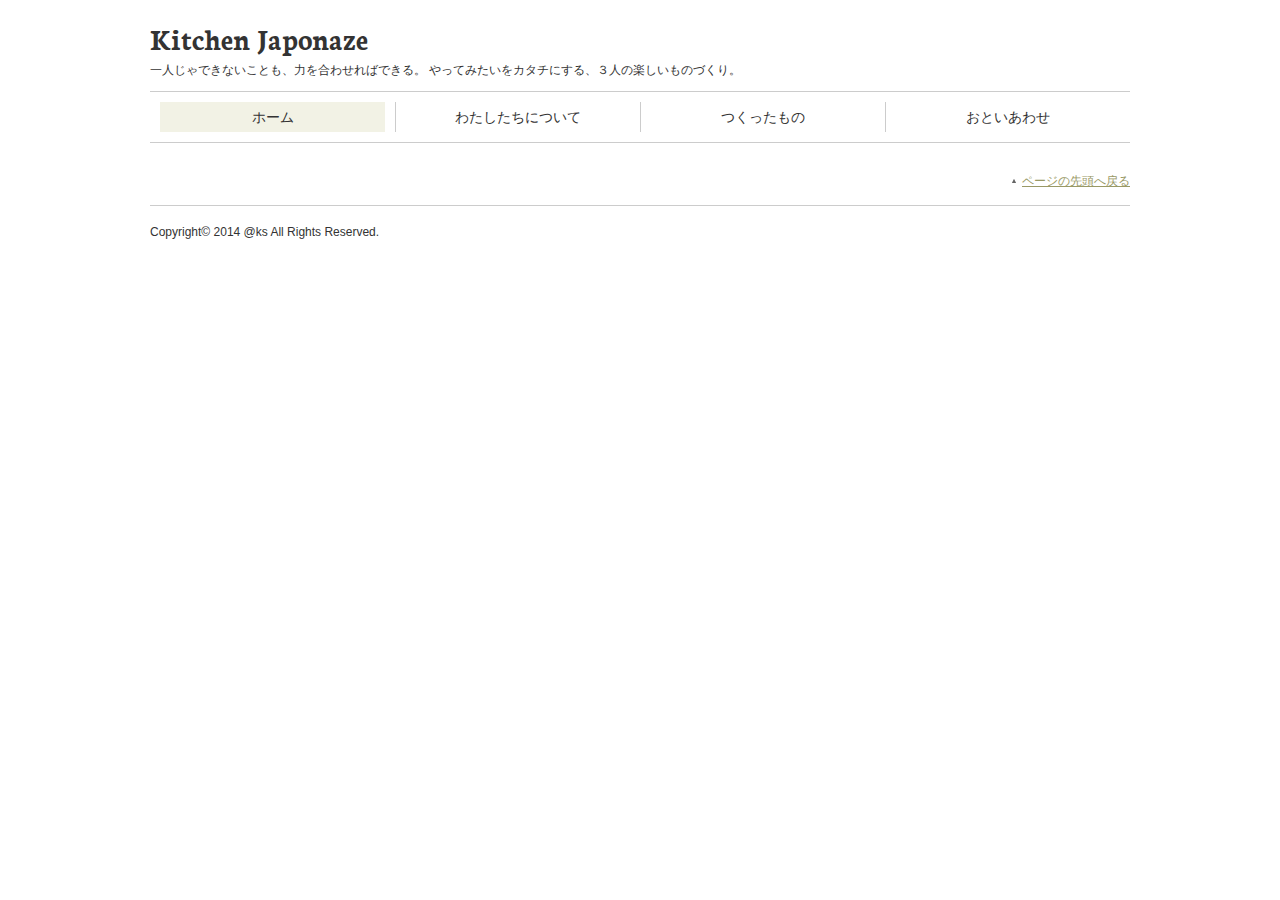
<file: index.html>
<!DOCTYPE html>
<html lang="ja">
<head>
<meta charset="utf-8">
<title>kitchen japonaze</title>
<link rel="stylesheet" href="common/css/normalize.css">
<link rel="stylesheet" href="common/css/style.css">
</head>
<body>

<div id="page">


<header id="pageHead">

   <h1 id="siteTitle"> Kitchen Japonaze</h1>
   <p id="catchcopy">一人じゃできないことも、力を合わせればできる。
   やってみたいをカタチにする、３人の楽しいものづくり。</p>

   <nav class="globalNavi">
      <ul>
         <li class="current"><a href="index.html">ホーム</a></li>
         <li><a href="about/index.html">わたしたちについて</a></li>
	 <li><a href="portfolio/index.html">つくったもの</a></li>
         <li><a href="contact/index.html">おといあわせ</a></li>
      </ul>
   </nav>
	   
</header><!-- 終了　#pageHead -->


<div id="pageBody">


</div><!-- 終了　#pageBody -->


<p class="pagetop"><a href="#page">ページの先頭へ戻る</a></p>

<footer id="pageFoot">
   <p id="copyright">
      <small>Copyright&copy; 2014 @ks All Rights Reserved.</small>
   </p>
</footer><!-- 終了　#pageFoot -->


</div><!-- 終了　#page -->


</body>
</html>
</file>
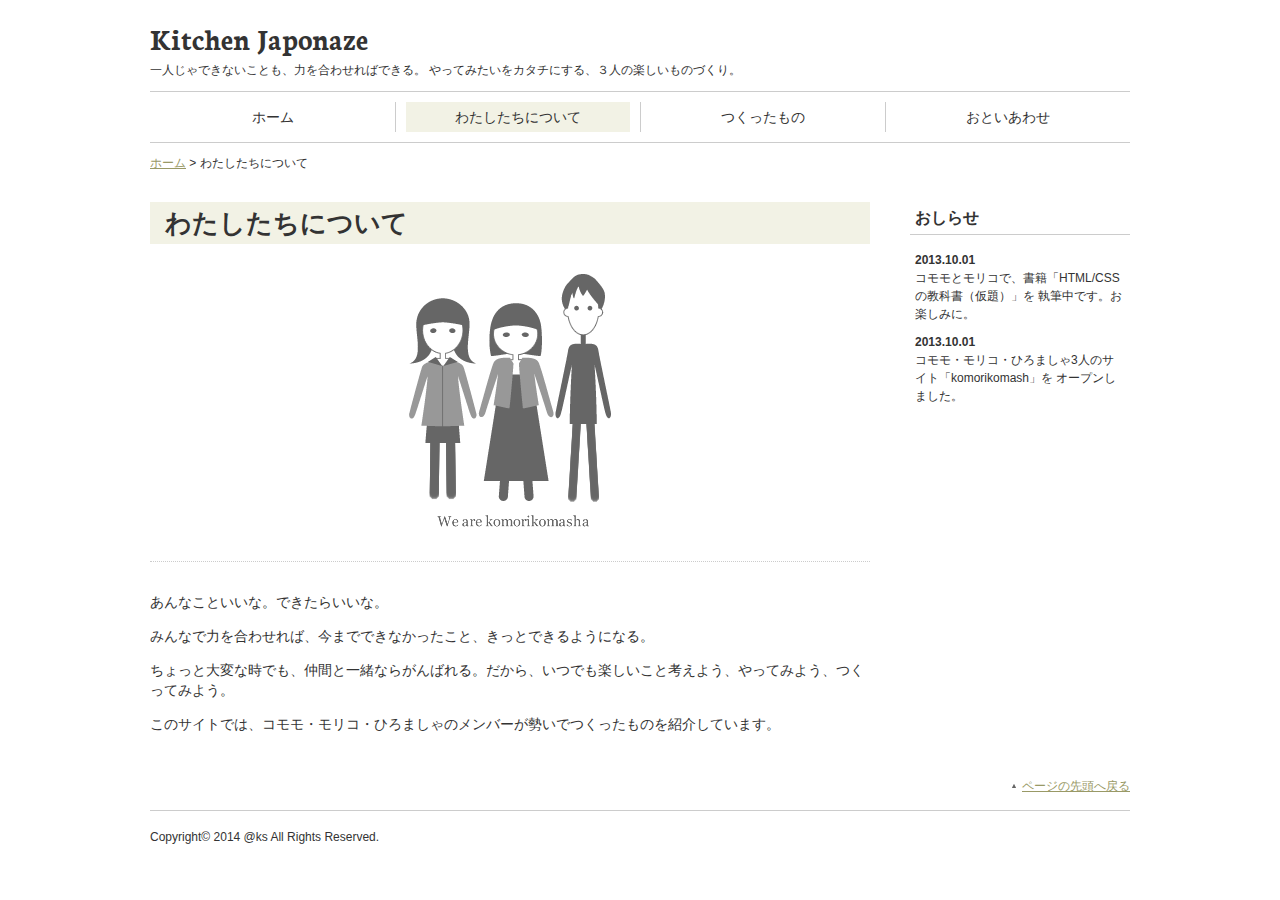
<file: about/index.html>
<!DOCTYPE html>
<html lang="ja">
<head>
<meta charset="utf-8">
<title>kitchen japonaze</title>
<link rel="stylesheet" href="../common/css/normalize.css">
<link rel="stylesheet" href="../common/css/style.css">
</head>
<body>

<div id="page">


<header id="pageHead">

   <h1 id="siteTitle"> Kitchen Japonaze</h1>
   <p id="catchcopy">一人じゃできないことも、力を合わせればできる。
   やってみたいをカタチにする、３人の楽しいものづくり。</p>

   <nav class="globalNavi">
      <ul>
         <li><a href="../index.html">ホーム</a></li>
         <li class="current"><a href="index.html">わたしたちについて</a></li>
	 <li><a href="../portfolio/index.html">つくったもの</a></li>
         <li><a href="../contact/index.html">おといあわせ</a></li>
      </ul>
   </nav>
	   
</header><!-- 終了　#pageHead -->

<p class="topicPath"><a href="../index.html">ホーム</a> &gt; わたしたちについて</p>




<div id="pageBody">

   <div id="pageBodyMain">
	   <article class="articleDetail"> 
	   <h1 class="pageTitle">わたしたちについて</h1>
	   <div class="imageCenter">
		<img src="images/img_01.png" alt="" width="202" height="253">
	   </div>
	   <p>あんなこといいな。できたらいいな。</p>
	   <p>みんなで力を合わせれば、今までできなかったこと、きっとできるようになる。</p>
	   <p>ちょっと大変な時でも、仲間と一緒ならがんばれる。だから、いつでも楽しいこと考えよう、やってみよう、つくってみよう。</p>
	   <p>このサイトでは、コモモ・モリコ・ひろましゃのメンバーが勢いでつくったものを紹介しています。</p>

	   </article> 



   </div><!-- 終了　#pageBodyMain -->


   <div id="pageBodySub">


	<section class="newsList">
           <h2>おしらせ</h2>
	   <ul>
	   <li><time datetime="2013-10-01">2013.10.01</time>
	   コモモとモリコで、書籍「HTML/CSSの教科書（仮題）」を
	   執筆中です。お楽しみに。</li>
	   <li><time datetime="2013-10-01">2013.10.01</time>
	   コモモ・モリコ・ひろましゃ3人のサイト「komorikomash」を
	   オープンしました。</li>
	   </ul>
	</section>

   </div><!-- 終了　#pageBodySub -->


</div><!-- 終了　#pageBody -->


<p class="pagetop"><a href="#page">ページの先頭へ戻る</a></p>

<footer id="pageFoot">
   <p id="copyright">
      <small>Copyright&copy; 2014 @ks All Rights Reserved.</small>
   </p>
</footer><!-- 終了　#pageFoot -->


</div><!-- 終了　#page -->


</body>
</html>
</file>
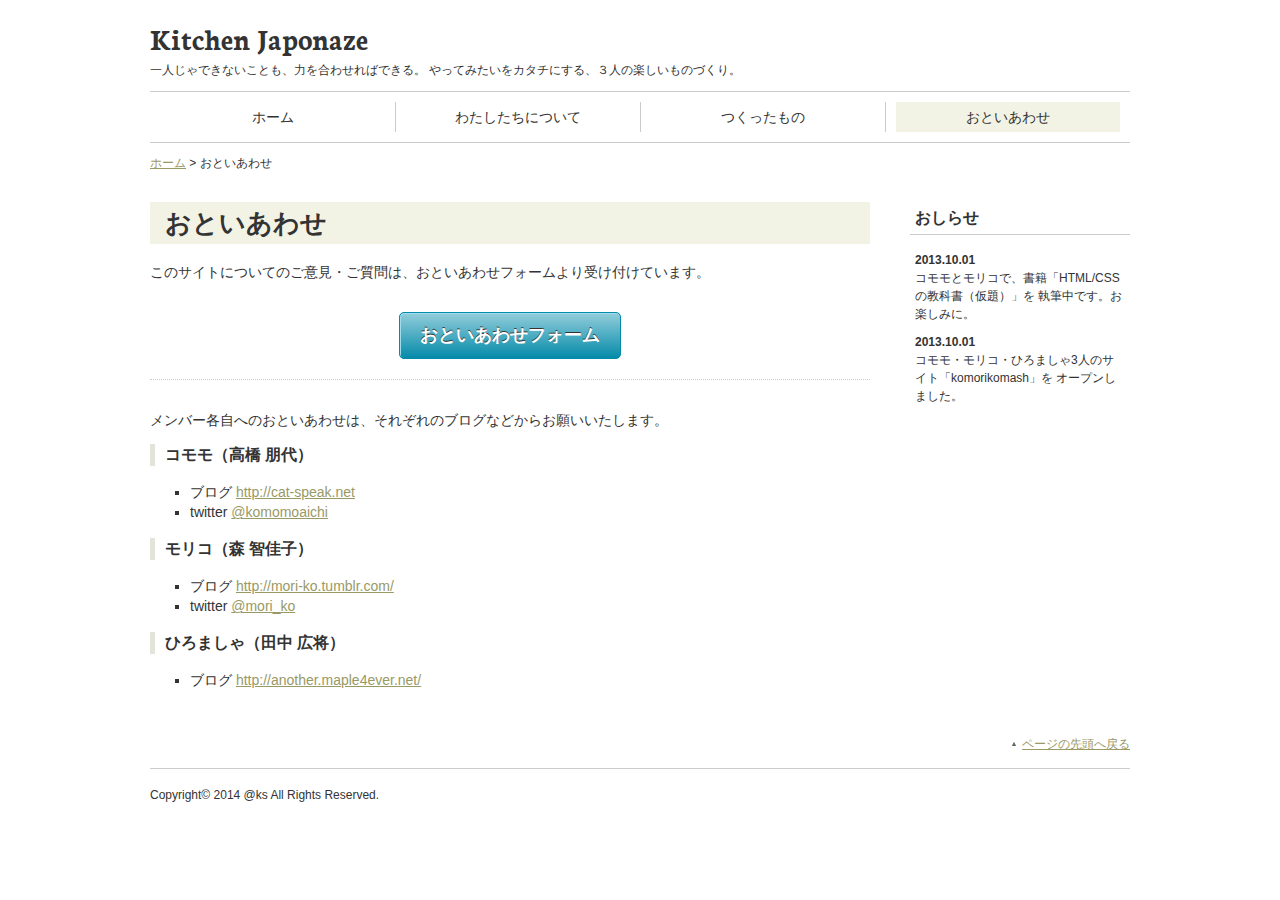
<file: contact/index.html>
<!DOCTYPE html>
<html lang="ja">
<head>
<meta charset="utf-8">
<title>kitchen japonaze</title>
<link rel="stylesheet" href="../common/css/normalize.css">
<link rel="stylesheet" href="../common/css/style.css">
</head>
<body>

<div id="page">


<header id="pageHead">

   <h1 id="siteTitle"> Kitchen Japonaze</h1>
   <p id="catchcopy">一人じゃできないことも、力を合わせればできる。
   やってみたいをカタチにする、３人の楽しいものづくり。</p>

   <nav class="globalNavi">
      <ul>
         <li><a href="../index.html">ホーム</a></li>
         <li><a href="../about/index.html">わたしたちについて</a></li>
	 <li><a href="../portfolio/index.html">つくったもの</a></li>
         <li class="current"><a href="index.html">おといあわせ</a></li>
      </ul>
   </nav>
	   
</header><!-- 終了　#pageHead -->

<p class="topicPath"><a href="../index.html">ホーム</a> &gt; おといあわせ</p>


<div id="pageBody">

   <div id="pageBodyMain">
	   <article class="articleDetail">

	   <h1 class="pageTitle">おといあわせ</h1>

	   <p>このサイトについてのご意見・ご質問は、おといあわせフォームより受け付けています。</p>

	   <p class="btn"><a href="#">おといあわせフォーム</a></p>

	   <p>メンバー各自へのおといあわせは、それぞれのブログなどからお願いいたします。</p>

	   <section>
   <h2 class="heading-typeB">コモモ（高橋 朋代）</h2>
   <ul>
	   <li>ブログ <a href="http://cat-speak.net
		   ">http://cat-speak.net
	   </a></li>
	   <li>twitter <a href="https://twitter.com/komomoaichi
		   ">@komomoaichi
	   </a></li>
   </ul>
	   </section>

	   <section>
   <h2 class="heading-typeB">モリコ（森 智佳子）</h2>
   <ul>
	   <li>ブログ <a href="http://mori-ko.tumblr.com/
		   ">http://mori-ko.tumblr.com/
	   </a></li>
	   <li>twitter <a href="https://twitter.com/mori_ko
		   ">@mori_ko
	   </a></li>
   </ul>
	   </section>

	   <section>
   <h2 class="heading-typeB">ひろましゃ（田中 広将）</h2>
   <ul>
	   <li>ブログ <a href="http://another.maple4ever.net/
		   ">http://another.maple4ever.net/
	   </a></li>
   </ul>
	   </section>

	   </article>




   </div><!-- 終了　#pageBodyMain -->


   <div id="pageBodySub">


	<section class="newsList">
           <h2>おしらせ</h2>
	   <ul>
	   <li><time datetime="2013-10-01">2013.10.01</time>
	   コモモとモリコで、書籍「HTML/CSSの教科書（仮題）」を
	   執筆中です。お楽しみに。</li>
	   <li><time datetime="2013-10-01">2013.10.01</time>
	   コモモ・モリコ・ひろましゃ3人のサイト「komorikomash」を
	   オープンしました。</li>
	   </ul>
	</section>

   </div><!-- 終了　#pageBodySub -->


</div><!-- 終了　#pageBody -->


<p class="pagetop"><a href="#page">ページの先頭へ戻る</a></p>

<footer id="pageFoot">
   <p id="copyright">
      <small>Copyright&copy; 2014 @ks All Rights Reserved.</small>
   </p>
</footer><!-- 終了　#pageFoot -->


</div><!-- 終了　#page -->


</body>
</html>
</file>
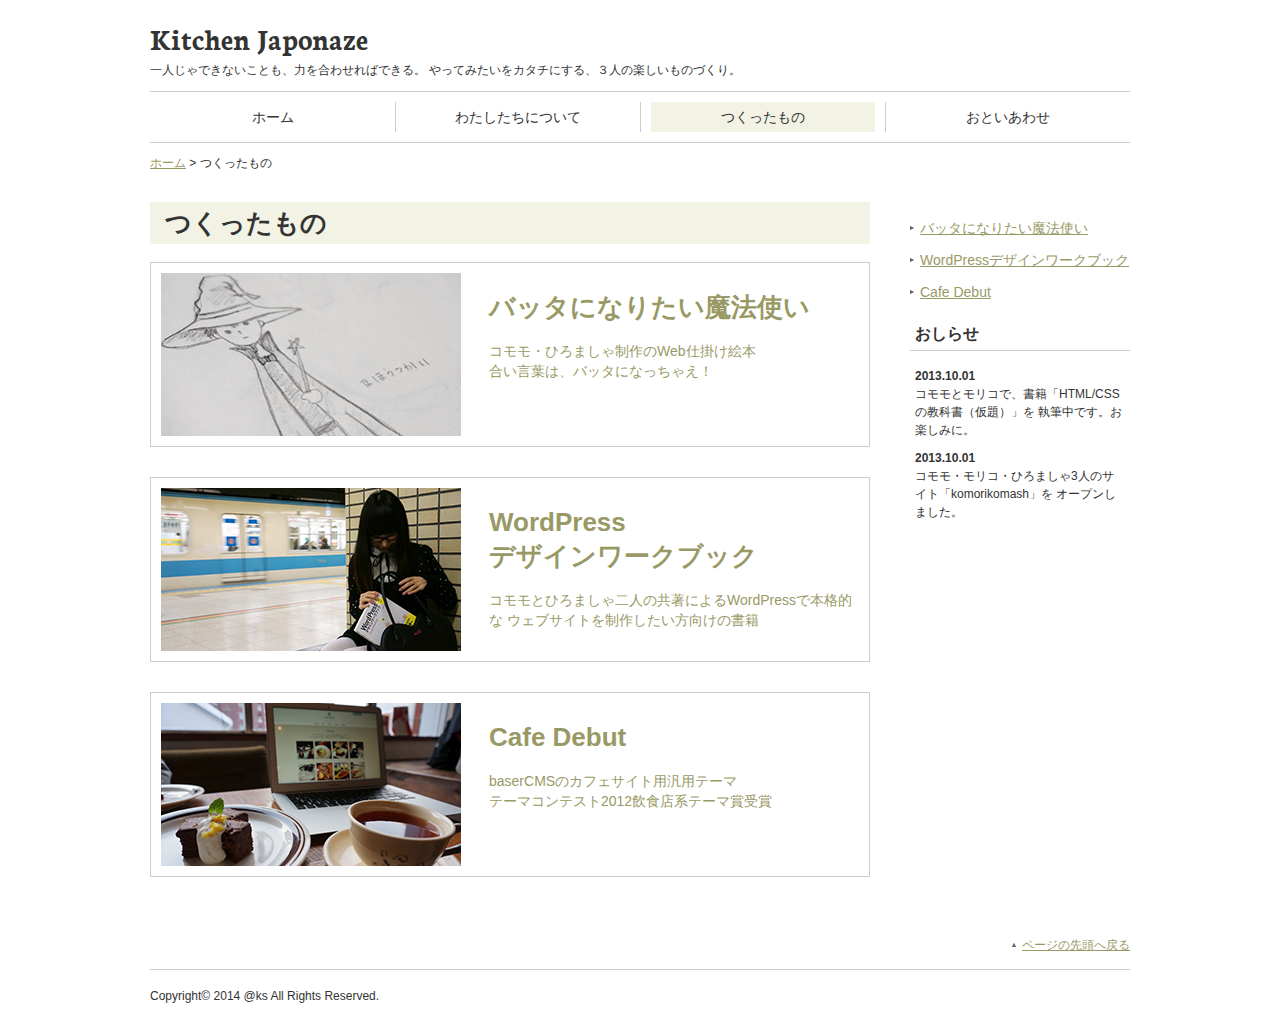
<file: portfolio/index.html>
<!DOCTYPE html>
<html lang="ja">
<head>
<meta charset="utf-8">
<title>kitchen japonaze</title>
<link rel="stylesheet" href="../common/css/normalize.css">
<link rel="stylesheet" href="../common/css/style.css">
</head>
<body>

<div id="page">


<header id="pageHead">

   <h1 id="siteTitle"> Kitchen Japonaze</h1>
   <p id="catchcopy">一人じゃできないことも、力を合わせればできる。
   やってみたいをカタチにする、３人の楽しいものづくり。</p>

   <nav class="globalNavi">
      <ul>
         <li><a href="../index.html">ホーム</a></li>
         <li><a href="../about/index.html">わたしたちについて</a></li>
         <li class="current"><a href="index.html">つくったもの</a></li>
         <li><a href="../contact/index.html">おといあわせ</a></li>
      </ul>
   </nav>
	   
</header><!-- 終了　#pageHead -->

<p class="topicPath"><a href="../index.html">ホーム</a> &gt; つくったもの</p>


<div id="pageBody">

 <div id="pageBodyMain">
   <section>
     <h1 class="pageTitle">つくったもの</h1>

     <article class="articleList">
     <a href="03.html">
       <div class="articleListText">
 	    <h1>バッタになりたい魔法使い</h1>
	    <p>コモモ・ひろましゃ制作のWeb仕掛け絵本<br>
        合い言葉は、バッタになっちゃえ！</p>
       </div>
       <div class="articleListImage">
            <img src="images/index_03.jpg" width="300" height="163" alt="">
       </div>
     </a>
     </article>


     <article class="articleList">
     <a href="02.html">
       <div class="articleListText">
          <h1>WordPress<br>デザインワークブック</h1>
          <p>コモモとひろましゃ二人の共著によるWordPressで本格的な
          ウェブサイトを制作したい方向けの書籍</p>
       </div>
       <div class="articleListImage">
          <img src="images/index_02.jpg" width="300" height="163" alt="">
       </div>
     </a>
     </article>


     <article class="articleList">
     <a href="01.html">
       <div class="articleListText">
          <h1>Cafe Debut</h1>
          <p>baserCMSのカフェサイト用汎用テーマ<br>
          テーマコンテスト2012飲食店系テーマ賞受賞</p>
       </div>
       <div class="articleListImage">
          <img src="images/index_01.jpg" width="300" height="163" alt="">
       </div>
     </a>
     </article>
   </section>


   </div><!-- 終了　#pageBodyMain -->


   <div id="pageBodySub">

	<nav class="localNavi">
	   <ul>
	   <li><a href="03.html">バッタになりたい魔法使い</a></li>
	   <li><a href="02.html">WordPressデザインワークブック</a></li>
	   <li><a href="01.html">Cafe Debut</a></li>
	   </ul>
	</nav>

	<section class="newsList">
           <h2>おしらせ</h2>
	   <ul>
	   <li><time datetime="2013-10-01">2013.10.01</time>
	   コモモとモリコで、書籍「HTML/CSSの教科書（仮題）」を
	   執筆中です。お楽しみに。</li>
	   <li><time datetime="2013-10-01">2013.10.01</time>
	   コモモ・モリコ・ひろましゃ3人のサイト「komorikomash」を
	   オープンしました。</li>
	   </ul>
	</section>

   </div><!-- 終了　#pageBodySub -->


</div><!-- 終了　#pageBody -->


<p class="pagetop"><a href="#page">ページの先頭へ戻る</a></p>

<footer id="pageFoot">
   <p id="copyright">
      <small>Copyright&copy; 2014 @ks All Rights Reserved.</small>
   </p>
</footer><!-- 終了　#pageFoot -->


</div><!-- 終了　#page -->


</body>
</html>
</file>
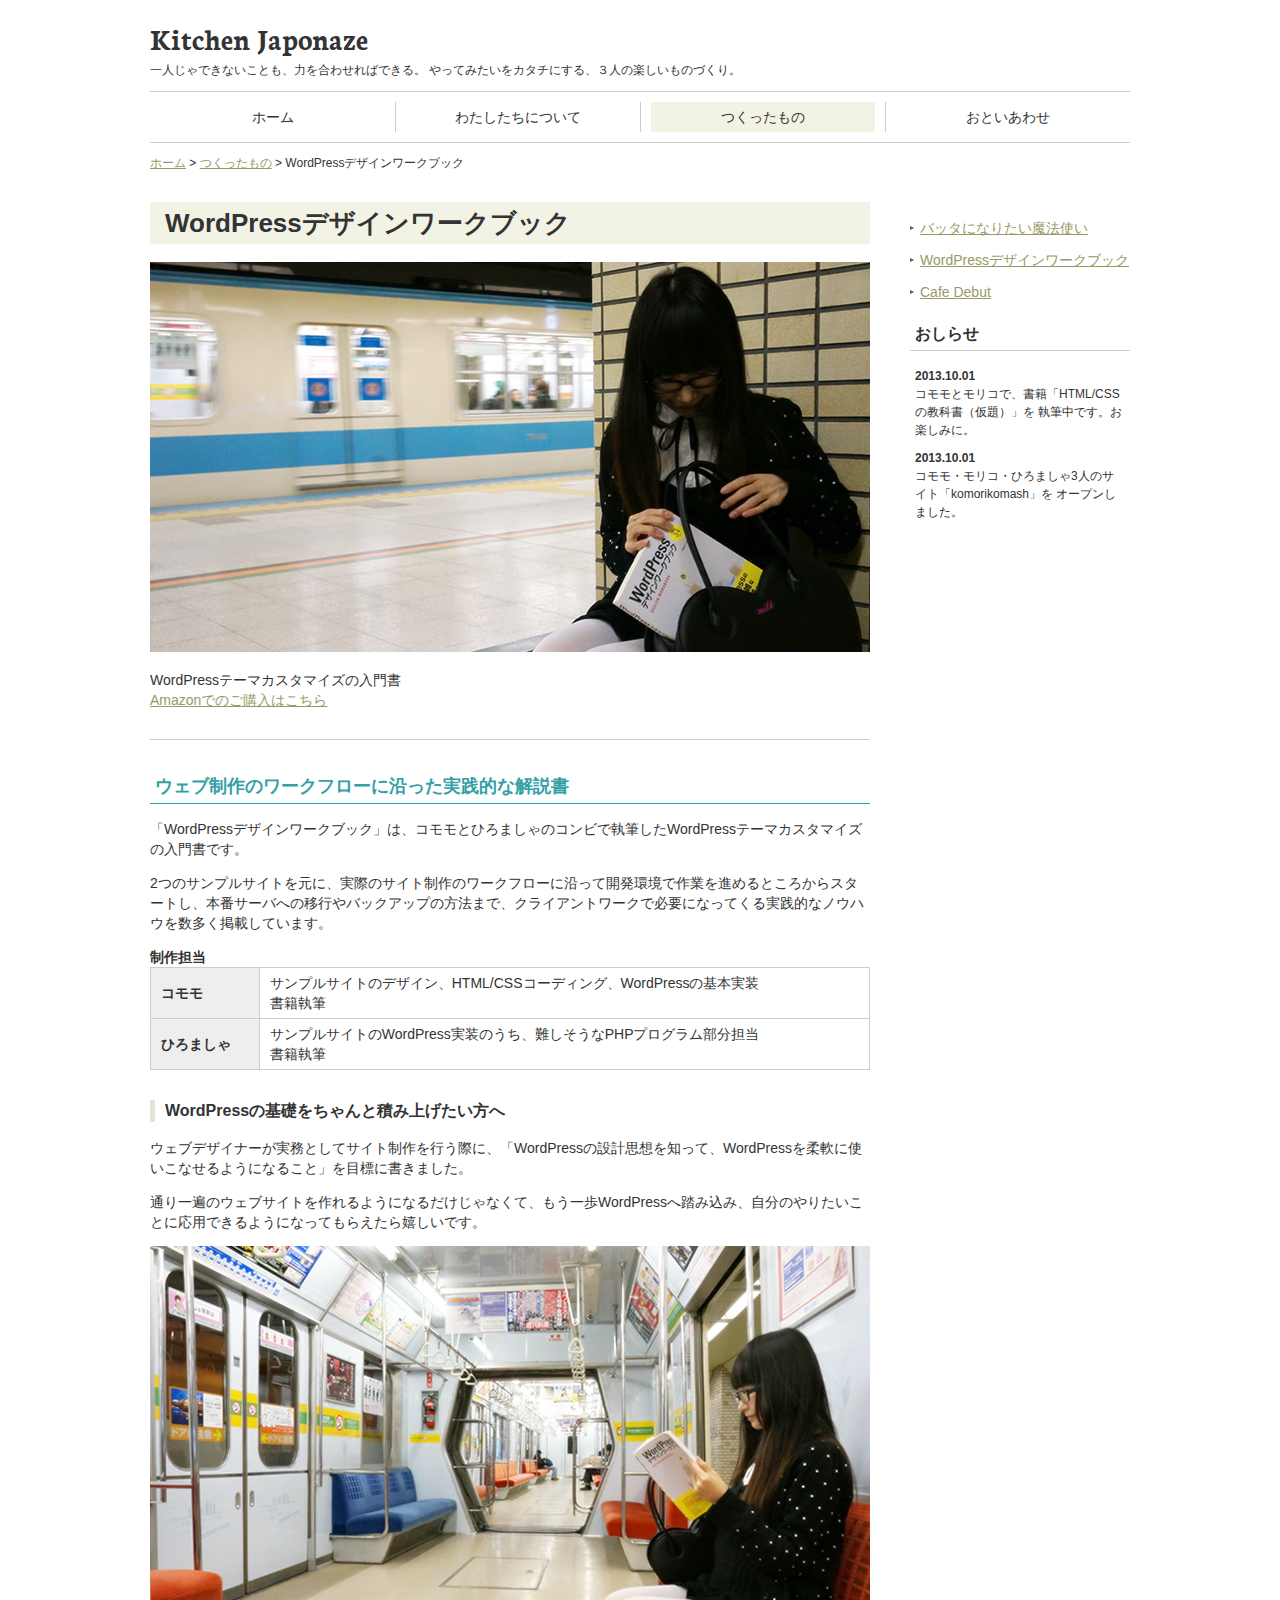
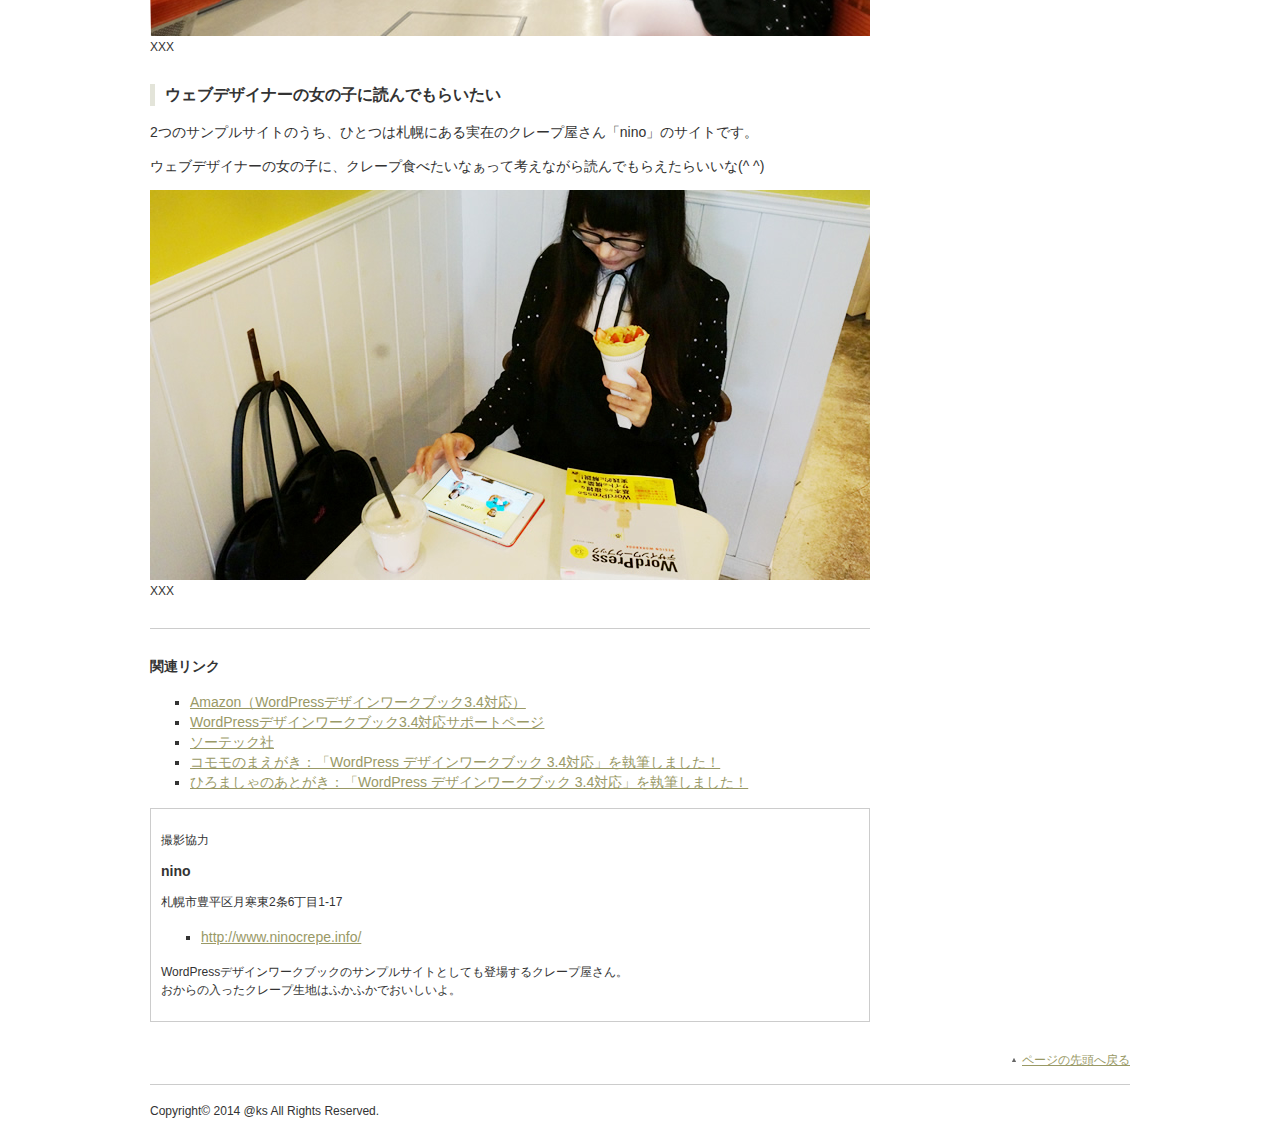
<file: portfolio/02.html>
<!DOCTYPE html>
<html lang="ja">
<head>
<meta charset="utf-8">
<title>WordPressデザインワークブック</title>
<link rel="stylesheet" href="../common/css/normalize.css">
<link rel="stylesheet" href="../common/css/style.css">
</head>
<body>

<div id="page">


<header id="pageHead">

   <h1 id="siteTitle"> Kitchen Japonaze</h1>
   <p id="catchcopy">一人じゃできないことも、力を合わせればできる。
   やってみたいをカタチにする、３人の楽しいものづくり。</p>

   <nav class="globalNavi">
      <ul>
         <li><a href="../index.html">ホーム</a></li>
         <li><a href="../about/index.html">わたしたちについて</a></li>
         <li class="current"><a href="index.html">つくったもの</a></li>
         <li><a href="../contact/index.html">おといあわせ</a></li>
      </ul>
   </nav>
	   
</header><!-- 終了　#pageHead -->

<p class="topicPath"><a href="../index.html">ホーム</a> &gt; <a href="index.html">つくったもの</a> &gt; WordPressデザインワークブック</p>


<div id="pageBody">

   <div id="pageBodyMain">

      <article class="articleDetail">

	<header class="articleDetailHead">
	<h1 class="pageTitle">WordPressデザインワークブック</h1>
	<img src="images/img_02_01.jpg" alt="" width="720" height="390">
	<p> WordPressテーマカスタマイズの入門書<br>
	<a href="http://www.amazon.co.jp/dp/4881669281"> Amazonでのご購入はこちら
	</a></p>
	</header>


	<section class="articleDetailBody">

	<h2 class="heading-typeA">ウェブ制作のワークフローに沿った実践的な解説書</h2>
	<p>「WordPressデザインワークブック」は、コモモとひろましゃのコンビで執筆したWordPressテーマカスタマイズの入門書です。</p>
	<p>2つのサンプルサイトを元に、実際のサイト制作のワークフローに沿って開発環境で作業を進めるところからスタートし、本番サーバへの移行やバックアップの方法まで、クライアントワークで必要になってくる実践的なノウハウを数多く掲載しています。</p>


	<table>

	<caption>制作担当</caption>

	<tr>
	<th>コモモ</th>
	<td>サンプルサイトのデザイン、HTML/CSSコーディング、WordPressの基本実装<br>
	書籍執筆
	</td>
	</tr>

	<tr>
	<th>ひろましゃ</th>
	<td>サンプルサイトのWordPress実装のうち、難しそうなPHPプログラム部分担当<br>
	書籍執筆
	</td>
	</tr>

	</table>


	<section>
	<h3 class="heading-typeB">WordPressの基礎をちゃんと積み上げたい方へ</h3>
	<p>ウェブデザイナーが実務としてサイト制作を行う際に、「WordPressの設計思想を知って、WordPressを柔軟に使いこなせるようになること」を目標に書きました。</p>
	<p>通り一遍のウェブサイトを作れるようになるだけじゃなくて、もう一歩WordPressへ踏み込み、自分のやりたいことに応用できるようになってもらえたら嬉しいです。</p>
	<figure>
	<img src="images/img_02_02.jpg" alt="" width="720" height="390">
	<figcaption>XXX</figcaption>
	</figure>
	</section>

	<section>
	<h3 class="heading-typeB">ウェブデザイナーの女の子に読んでもらいたい</h3>
	<p>2つのサンプルサイトのうち、ひとつは札幌にある実在のクレープ屋さん「nino」のサイトです。</p>
	<p>ウェブデザイナーの女の子に、クレープ食べたいなぁって考えながら読んでもらえたらいいな(^ ^)</p>
	<figure>
	<img src="images/img_02_03.jpg" alt="" width="720" height="390">
	<figcaption>XXX</figcaption>
	</figure>
	</section>


	</section><!-- 終了　#articleDetailBody -->



      <footer class="articleDetailFoot">

      <section>
      <h2 class="heading-typeC">関連リンク</h2>

      <ul>

      <li>
      <a href=
	      "http://www.amazon.co.jp/dp/4881669281">
	      Amazon（WordPressデザインワークブック3.4対応）
      </a>
      </li>

      <li>
      <a href=
	      "http://www.sotechsha.co.jp/sp/928/">
              WordPressデザインワークブック3.4対応サポートページ
      </a>
      </li>

      <li>
      <a href=
	      "http://www.sotechsha.co.jp/">
              ソーテック社
      </a>
      </li>

      <li>
      <a href=
	      "http://cat-speak.net/2012/07/05/482/">
              コモモのまえがき：「WordPress デザインワークブック 3.4対応」を執筆しました！
      </a>
      </li>

      <li>
      <a href=
	      "http://another.maple4ever.net/archives/1697/">
              ひろましゃのあとがき：「WordPress デザインワークブック 3.4対応」を執筆しました！
      </a>
      </li>

      </ul>
      </section>


      <aside class="creditUnit">
      <p>撮影協力</p>
      <h2 class="heading-typeC">nino</h2>
      <p>札幌市豊平区月寒東2条6丁目1-17</p>
      <ul>
      <li><a href="http://www.ninocrepe.info/">http://www.ninocrepe.info/</a></li>
      </ul>

      <p>WordPressデザインワークブックのサンプルサイトとしても登場するクレープ屋さん。<br>
      おからの入ったクレープ生地はふかふかでおいしいよ。</p>

      </aside>

      </footer><!-- 終了　#articleDetailFoot -->


      </article><!-- 終了　#article -->

   </div><!-- 終了　#pageBodyMain -->


   <div id="pageBodySub">

	<nav class="localNavi">
	   <ul>
	   <li><a href="03.html">バッタになりたい魔法使い</a></li>
	   <li><a href="02.html">WordPressデザインワークブック</a></li>
	   <li><a href="01.html">Cafe Debut</a></li>
	   </ul>
	</nav>

	<section class="newsList">
           <h2>おしらせ</h2>
	   <ul>
	   <li><time datetime="2013-10-01">2013.10.01</time>
	   コモモとモリコで、書籍「HTML/CSSの教科書（仮題）」を
	   執筆中です。お楽しみに。</li>
	   <li><time datetime="2013-10-01">2013.10.01</time>
	   コモモ・モリコ・ひろましゃ3人のサイト「komorikomash」を
	   オープンしました。</li>
	   </ul>
	</section>

   </div><!-- 終了　#pageBodySub -->


</div><!-- 終了　#pageBody -->


<p class="pagetop"><a href="#page">ページの先頭へ戻る</a></p>

<footer id="pageFoot">
   <p id="copyright">
      <small>Copyright&copy; 2014 @ks All Rights Reserved.</small>
   </p>
</footer><!-- 終了　#pageFoot -->


</div><!-- 終了　#page -->


</body>
</html>
</file>
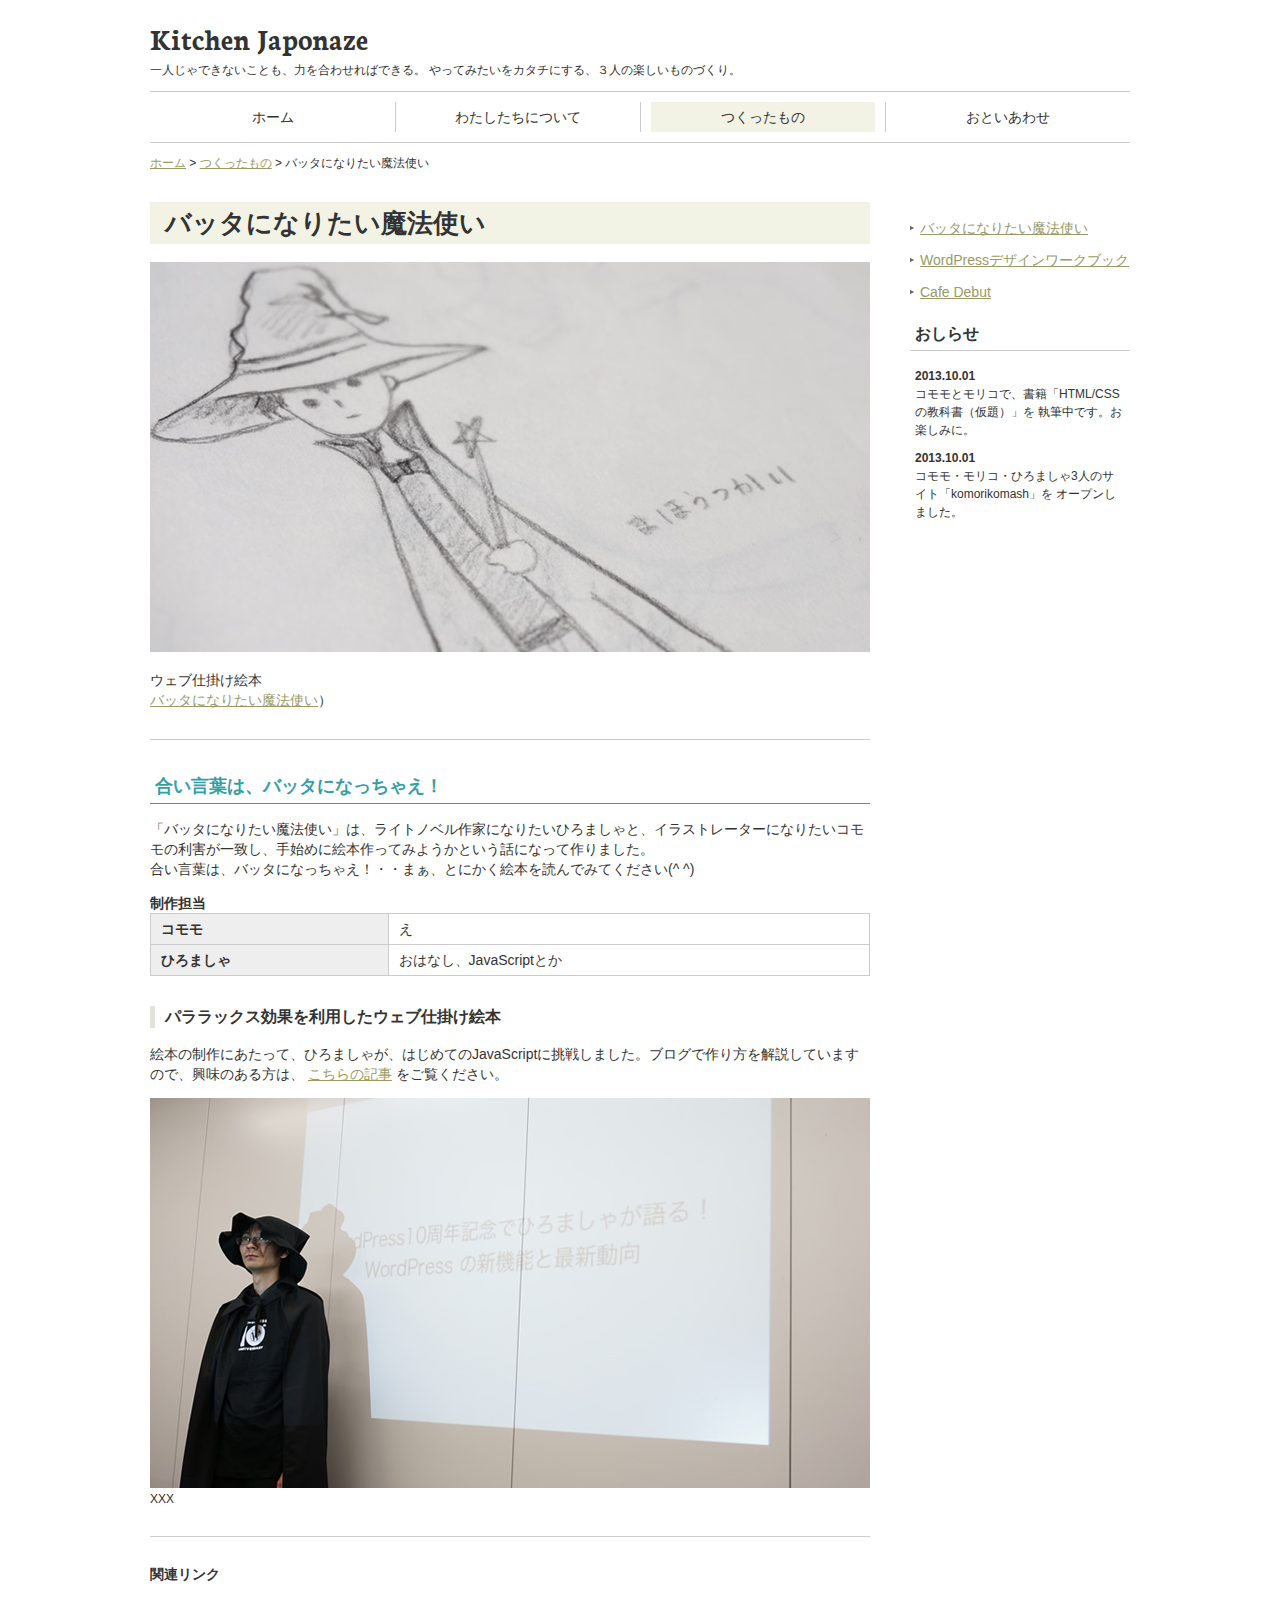
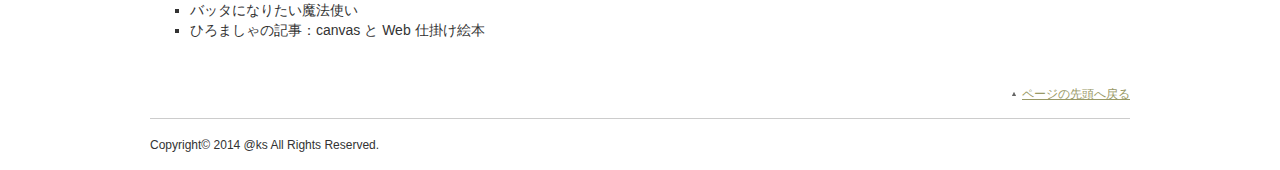
<file: portfolio/03.html>
<!DOCTYPE html>
<html lang="ja">
<head>
<meta charset="utf-8">
<title>バッタになりたい魔法使い</title>
<link rel="stylesheet" href="../common/css/normalize.css">
<link rel="stylesheet" href="../common/css/style.css">
</head>
<body>

<div id="page">


<header id="pageHead">

   <h1 id="siteTitle"> Kitchen Japonaze</h1>
   <p id="catchcopy">一人じゃできないことも、力を合わせればできる。
   やってみたいをカタチにする、３人の楽しいものづくり。</p>

   <nav class="globalNavi">
      <ul>
         <li><a href="../index.html">ホーム</a></li>
         <li><a href="../about/index.html">わたしたちについて</a></li>
         <li class="current"><a href="index.html">つくったもの</a></li>
         <li><a href="../contact/index.html">おといあわせ</a></li>
      </ul>
   </nav>
	   
</header><!-- 終了　#pageHead -->

<p class="topicPath"><a href="../index.html">ホーム</a> &gt; <a href="index.html">つくったもの</a> &gt; バッタになりたい魔法使い</p>


<div id="pageBody">

   <div id="pageBodyMain">

      <article class="articleDetail">

	<header class="articleDetailHead">
	<h1 class="pageTitle">バッタになりたい魔法使い</h1>
	<img src="images/img_03_01.jpg" alt="" width="720" height="390">
	<p>ウェブ仕掛け絵本<br>
	<a href="http://pararaehon.com/">バッタになりたい魔法使い</a>）</p>
	</header>


	<section class="articleDetailBody">

	<h2 class="heading-typeA">合い言葉は、バッタになっちゃえ！</h2>

	<p>「バッタになりたい魔法使い」は、ライトノベル作家になりたいひろましゃと、イラストレーターになりたいコモモの利害が一致し、手始めに絵本作ってみようかという話になって作りました。<br>
	合い言葉は、バッタになっちゃえ！・・まぁ、とにかく絵本を読んでみてください(^ ^)</p>


	<table>

	<caption>制作担当</caption>

	<tr>
	<th>コモモ</th>
	<td>え</td>
	</tr>
	
	<tr>
	<th>ひろましゃ</th>
	<td>おはなし、JavaScriptとか</td>
	</tr>

	</table>


	<section>
	<h3 class="heading-typeB">パララックス効果を利用したウェブ仕掛け絵本</h3>
	<p>絵本の制作にあたって、ひろましゃが、はじめてのJavaScriptに挑戦しました。ブログで作り方を解説していますので、興味のある方は、
	<a href="http://another.maple4ever.net/archives/1805/">こちらの記事</a>
	をご覧ください。</p>


	<figure>
	<img src="images/img_03_02.jpg" alt="" width="720" height="390">
	<figcaption>XXX</figcaption>
	</figure>
	</section>


	</section><!-- 終了　#articleDetailBody -->


      <footer class="articleDetailFoot">

      <section>
      <h2 class="heading-typeC">関連リンク</h2>
      <ul>
      <li><a href="http://pararaehon.com/"></a>バッタになりたい魔法使い</li>
      <li><a href="http://another.maple4ever.net/archives/1805/"></a>ひろましゃの記事：canvas と Web 仕掛け絵本</li>
      </ul>
      </section>

      </footer><!-- 終了　#articleDetailFoot -->

      </article><!-- 終了　#article -->

   </div><!-- 終了　#pageBodyMain -->


   <div id="pageBodySub">

	<nav class="localNavi">
	   <ul>
	   <li><a href="03.html">バッタになりたい魔法使い</a></li>
	   <li><a href="02.html">WordPressデザインワークブック</a></li>
	   <li><a href="01.html">Cafe Debut</a></li>
	   </ul>
	</nav>

	<section class="newsList">
           <h2>おしらせ</h2>
	   <ul>
	   <li><time datetime="2013-10-01">2013.10.01</time>
	   コモモとモリコで、書籍「HTML/CSSの教科書（仮題）」を
	   執筆中です。お楽しみに。</li>
	   <li><time datetime="2013-10-01">2013.10.01</time>
	   コモモ・モリコ・ひろましゃ3人のサイト「komorikomash」を
	   オープンしました。</li>
	   </ul>
	</section>

   </div><!-- 終了　#pageBodySub -->


</div><!-- 終了　#pageBody -->


<p class="pagetop"><a href="#page">ページの先頭へ戻る</a></p>

<footer id="pageFoot">
   <p id="copyright">
      <small>Copyright&copy; 2014 @ks All Rights Reserved.</small>
   </p>
</footer><!-- 終了　#pageFoot -->


</div><!-- 終了　#page -->


</body>
</html>
</file>
<file: common/css/style.css>
@import url(http://fonts.googleapis.com/css?family=Neuton);

body { 
	color: #333333;
/* already set by normalize.css
	font-family: sans-serif;
*/
}


/*リンク*/
a { color: #999966; }
a:hover { color: #996600; }


/*パンくずリスト*/
.topicPath { font-size: 12px; }


/* ページの先頭へ戻る */
.pagetop {
	font-size:12px;
	text-align:right;
	margin-top:30px;
}

.pagetop a {
	background-image: url("../images/ico_pagetop.png");
	background-repeat: no-repeat;
	background-position: 0 50%;
	padding-left: 10px;
}



/*ページ*/
#page { width:980px; }
#page { margin:0 auto; }


/*ページヘッダー*/
#pageHead #siteTitle {
	font-size: 30px;
	line-height: 1.2;
	margin-bottom: 0;
	font-family: 'Neuton', serif;
}

#pageHead #catchcopy {
	font-size: 12px;
	line-height: 1.5;
	margin-top: 5px;
}

/*グローバルナビ*/
#pageHead .globalNavi {
	border: solid #CCCCCC;
	border-width: 1px 0;
	padding: 10px 0;
}

#pageHead .globalNavi ul {
	margin: 0;
	padding: 0;
}

#pageHead .globalNavi ul:after {
	content: "";
	clear: both;
	display: block;
}

#pageHead .globalNavi ul li{
	list-style: none;
	width: 245px;
	float: left;
	border-left: solid 1px #CCCCCC;
	padding: 0 10px;
	-moz-box-sizing: border-box;
	box-sizing: border-box;
	text-align: center;
	font-size: 14px;
	line-height: 1.429;
}

#pageHead .globalNavi ul li:first-child{
	border-left: none;
}
	
#pageHead .globalNavi ul li a{
	color: inherit;
	text-decoration: none;
	display: block;
	padding: 5px 0;
}
	
#pageHead .globalNavi ul li a:hover,
#pageHead .globalNavi ul li.current a{
	background-color: #F2F2E5;
}



	/*ページフッター*/
#pageFoot {
	border-top: solid 1px #CCCCCC;
	margin-top: 15px;
}

#pageFoot #copyright small {
	font-size: 12px;
	line-height: 1.5;
}

/*ページボディ*/
#pageBody {
	margin-top: 30px;
/*	
	background-color: #FFCC66;
	border: solid 10px #FF0000;
*/
}

#pageBody:after {
	content: "";
	clear: both;
	display: block;
}

#pageBodyMain {
	width: 720px;
	float: left;
/*
	background-color: #66CCFF;
*/
}

#pageBodySub {
	width: 220px;
	float: right;
/*
	background-color: #99FF66;
*/
}


/* ----- サブカラム内の装飾 ----- */

/*見出し*/
#pageBodySub h2 {
	font-size: 16px;
	line-height: 1.375;
	padding: 5px ;
	margin-top: 0;
	border-bottom: 1px solid #CCCCCC;
}

/*おしらせ*/
#pageBodySub .newsList ul{
	list-style: none;
	padding: 0 ;
}

#pageBodySub .newsList ul li{
	font-size: 12px;
	line-height: 1.5;
	margin: 10px 5px ;
}

#pageBodySub .newsList ul li time{
	font-weight: bold;
	display: block ;
}

#pageBodySub .localNavi ul {
	margin-bottom: 0 0 30px ;
	padding-left: 0;
}

#pageBodySub .localNavi ul li{
	font-size: 14px;
	line-height: 1.429;
	margin-bottom: 12px ;
	list-style-type: none ;
	background-image: url("../images/ico_arrow.png") ;
	background-repeat: no-repeat ;
	background-position: 0 8px ;
	padding-left: 10px;
}


/* ----- メインカラム内の装飾 ----- */

#pageBodyMain p { 
	font-size: 14px;
	line-height: 1.429;
}


/*リスト*/
#pageBodyMain ul li {
	font-size: 14px;
	list-style-type: square;
	line-height: 1.429;
}

/*表*/
#pageBodyMain table {
	font-size: 14px;
	line-height: 1.429;
	border: 1px solid #CCCCCC;
/* already set by normalize.css
	border-collapse:collapse;
*/
	width:100%;
}

#pageBodyMain table th,
#pageBodyMain table td {
	border: 1px solid #CCCCCC;
	padding: 5px 10px;
}

#pageBodyMain table th {
	background-color: #EEEEEE;
	text-align: left;
}

#pageBodyMain table caption {
	text-align: left;
	font-weight: bold;
}

/* 図版 */
figure {
  margin: 0;
}
/* 画像キャプション */
#pageBodyMain figcaption {
  font-size: 12px;
}


/*見出し*/
#pageBodyMain .pageTitle {
	font-size: 26px;
	background-color: #F2F2E5;
	padding: 5px 15px;
	line-height: 1.231;
	margin-top: 0;
}

#pageBodyMain .heading-typeA {
	font-size: 18px;
	color:#349FA6;
	border-bottom: solid 1px #349FA6;
	padding: 5px ;
	line-height: 1.333;
}

#pageBodyMain .heading-typeB {
	font-size: 16px;
	border-left: solid 5px #E3E4D9;
	padding-left: 10px ;
	line-height: 1.375;
}


#pageBodyMain .heading-typeC { 
	font-size: 14px;
	line-height: 1.429;
}

/*区切り線・余白*/
#pageBodyMain .articleDetailHead{
	border-bottom:solid 1px #CCCCCC;
	margin-bottom:30px;
	padding-bottom:15px;
}
#pageBodyMain .articleDetailFoot{
	border-top:solid 1px #CCCCCC;
	margin-top:30px;
	padding-top:15px;
}

#pageBodyMain .articleDetailBody section{
	margin:30px 0;
}

/* 撮影情報 */
#pageBodyMain .creditUnit{
	padding:10px;
	border:solid 1px #CCCCCC;
}

#pageBodyMain .creditUnit p{
	font-size:12px;
	line-height: 1.5;
}

/* センター寄せ画像 */
#pageBodyMain .imageCenter{
	text-align:center;
	border-bottom:1px dotted #CCCCCC;
	padding-bottom:30px;
	margin:30px 0;
}

/* ボタン */
#pageBodyMain .btn {
	text-align: center;
	padding-bottom:20px;
	margin:30px 0;
	border-bottom:1px dotted #CCCCCC;
}

#pageBodyMain .btn a {
	font-size: 18px;
	font-weight:bold;
	text-decoration:none;
	color: #FFFFFF;
	background-color: #058BA9;
	padding: 10px 20px;
	border-radius: 5px;
	background-image:-webkit-linear-gradient(top, #92CDDB, #058BA9);
	background-image:linear-gradient(to bottom, #92CDDB, #058BA9);
	border: 1px solid #058BA9;
	box-shadow: 1px 1px 0 #9DDDED inset;
	text-shadow: 0px -1px 0 #333333 ;
	display: inline-block;
}

#pageBodyMain .btn a:hover {
	opacity: 0.7;
}

/* --「つくったもの」一覧ページ-- */
#pageBodyMain .articleList{
	border:solid 1px #CCCCCC;
	margin-bottom:30px;
}

#pageBodyMain .articleList a{
	display:block;
	padding:10px;
	text-decoration:none;
}

#pageBodyMain .articleList a:after{
	content:"";
	clear:both;
	display:block;
}

#pageBodyMain .articleList a:hover{
	opacity:0.7;
}

#pageBodyMain .articleList a .articleListText{
	width:370px;
	float:right;
}

#pageBodyMain .articleList a .articleListText h1{
	font-size:26px;
	line-height:1.308;
}

#pageBodyMain .articleList a .articleListText p{
	font-size:14px;
	line-height:1.429;
}

#pageBodyMain .articleList a .articleListImage{
	width:300px;
	float:left;
}

#pageBodyMain .articleList a .articleListImage img{
	vertical-align:bottom;
}
</file>
